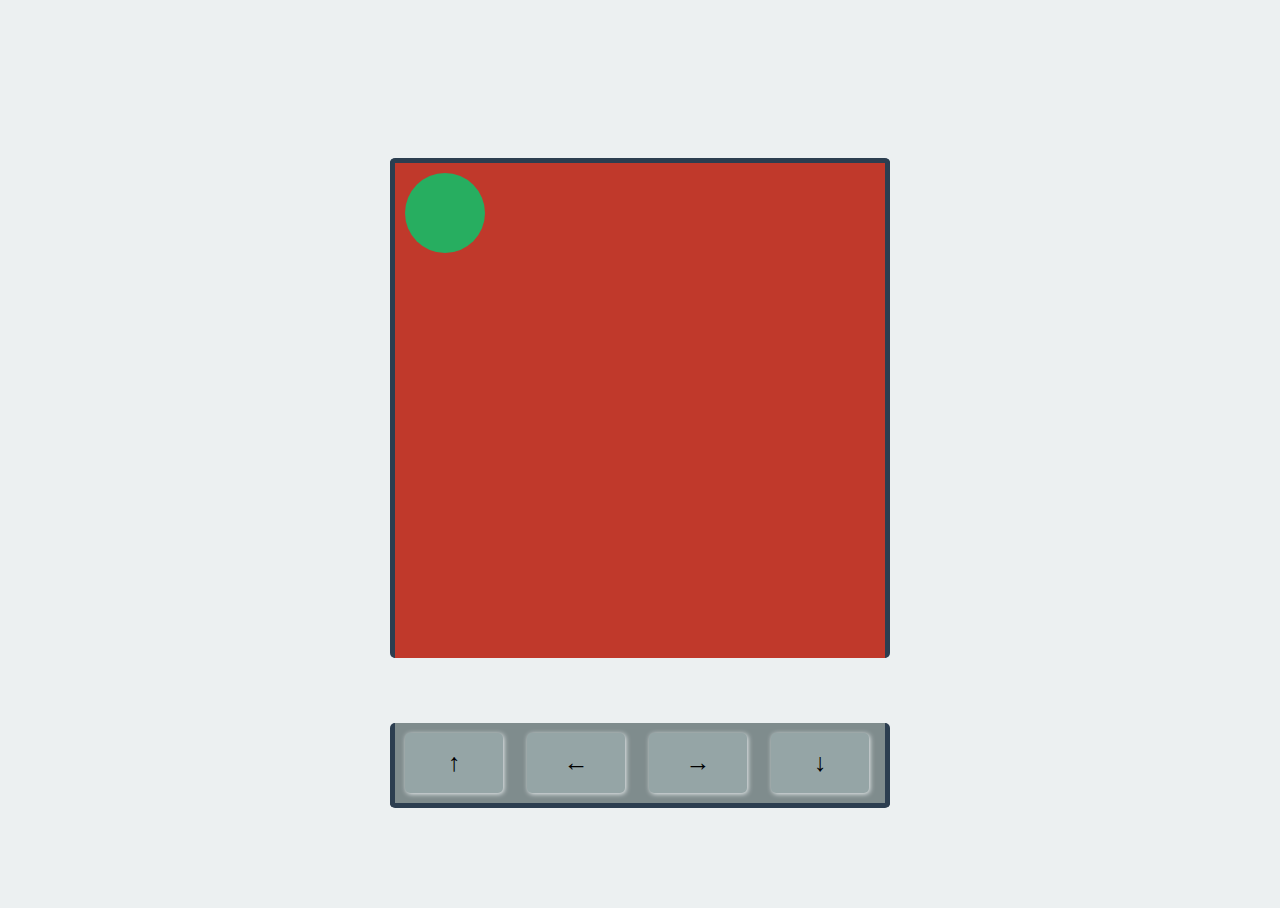
<file: ex-1/index.html>
<!DOCTYPE html>
<html>

<head>
    <title>DOM</title>
    <link rel="stylesheet" href="style.css" />
    <script src="main.js"></script>
</head>

<body>
    <div id="container">
        <div id="playing-field" class="centered">
            <div id="ball" class="centered"></div>
        </div>
        <div id="arrows" class="centered">
            <div id="up" class="arrow">&uarr;</div>
            <div id="left" class="arrow">&larr;</div>
            <div id="right" class="arrow">&rarr;</div>
            <div id="down" class="arrow">&darr;</div>
        </div>
    </div>
</body>

</html>
</file>
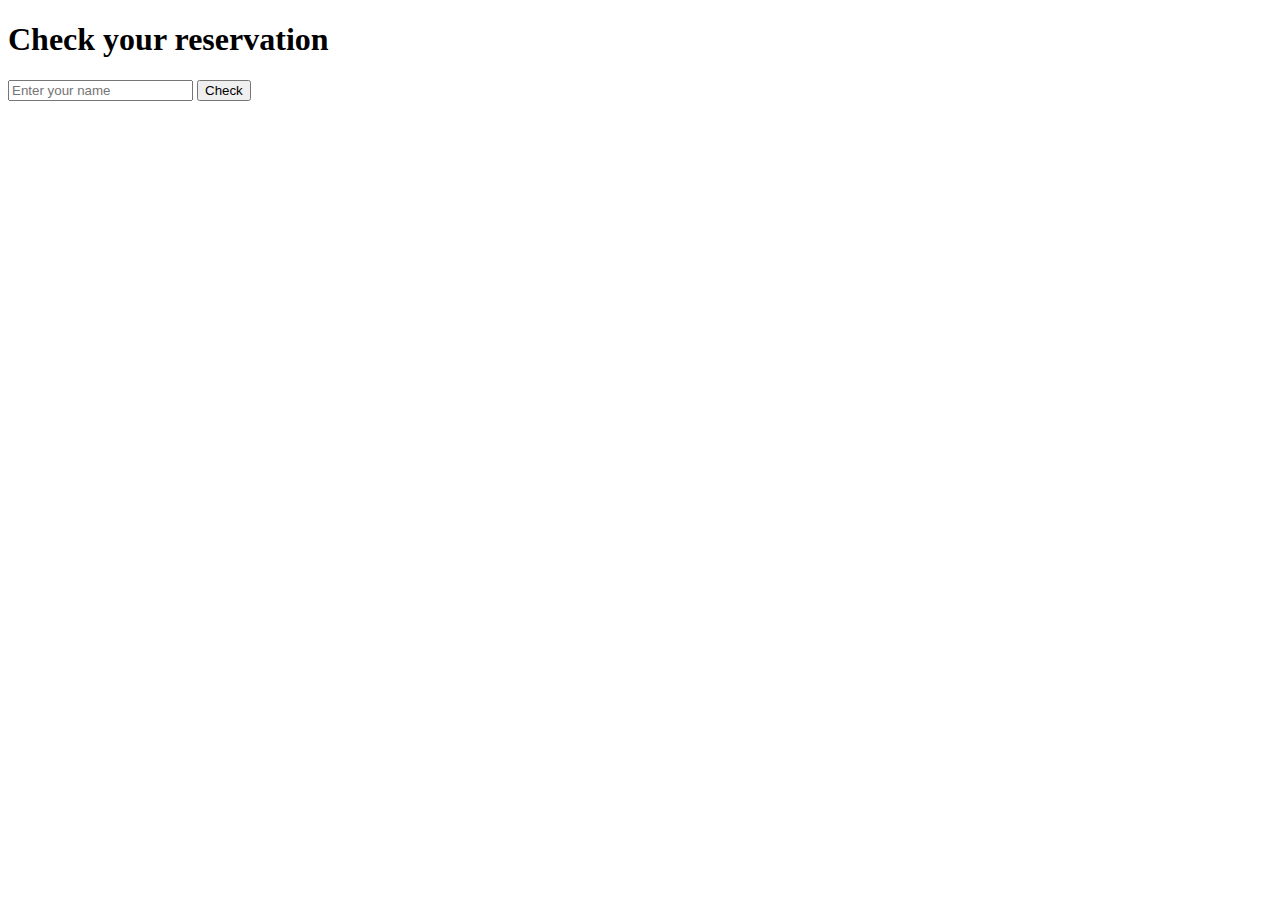
<file: ex-2/index.html>
<!DOCTYPE html>
<html lang="en">
<head>
  <meta charset="UTF-8">
  <title>Reservation checking</title>
</head>
<body>
  <h1>Check your reservation</h1>
  <input type="text" id="nameInput" placeholder="Enter your name" />
  <button onclick="checkReservation()">Check</button>
  <div id="output"></div>

  <script src="main.js"></script>
</body>
</html>
</file>
<file: ex-1/style.css>
body{
    background-color: #ecf0f1;
}

#container{
    width: 100%;
    height: 100vh;
    
    position: absolute;
    margin-left: 50%;
    left: -250px;
}

#playing-field{
    width: 500px;
    height: 500px;
    
    position:absolute;
    margin-top: -300px;
    top:50%;

    border-radius: 5px;
    border: 5px solid #2c3e50;
    border-bottom: none;
    box-sizing: border-box;
    
    background-color: #c0392b;
    padding: 10px;
}

#ball{
    position: absolute;
    width: 80px;
    height: 80px;
    
    background-color: #27ae60;
    border-radius: 50%;
}

#arrows{
    border: 5px solid #2c3e50;
    border-top: none;
    box-sizing: border-box;
    border-radius: 5px;
    
    width: 500px;
    height: 85px;
    position: absolute;
    bottom: 100px;
    
    background-color: #7f8c8d;
}

.arrow{
    border-radius: 5px;
    box-shadow: 1px 1px 5px #ecf0f1;
    
    display: inline-block;
    text-align: center;
    margin:10px;
    width:20%;
    height:60px;
    line-height: 60px;
    
    background-color: #95a5a6;
    font-size: 25px;
    font-weight: bold;
    cursor: pointer;
    user-select: none;
}

.arrow:active{
    background-color: #7f8c8d
}
</file>
